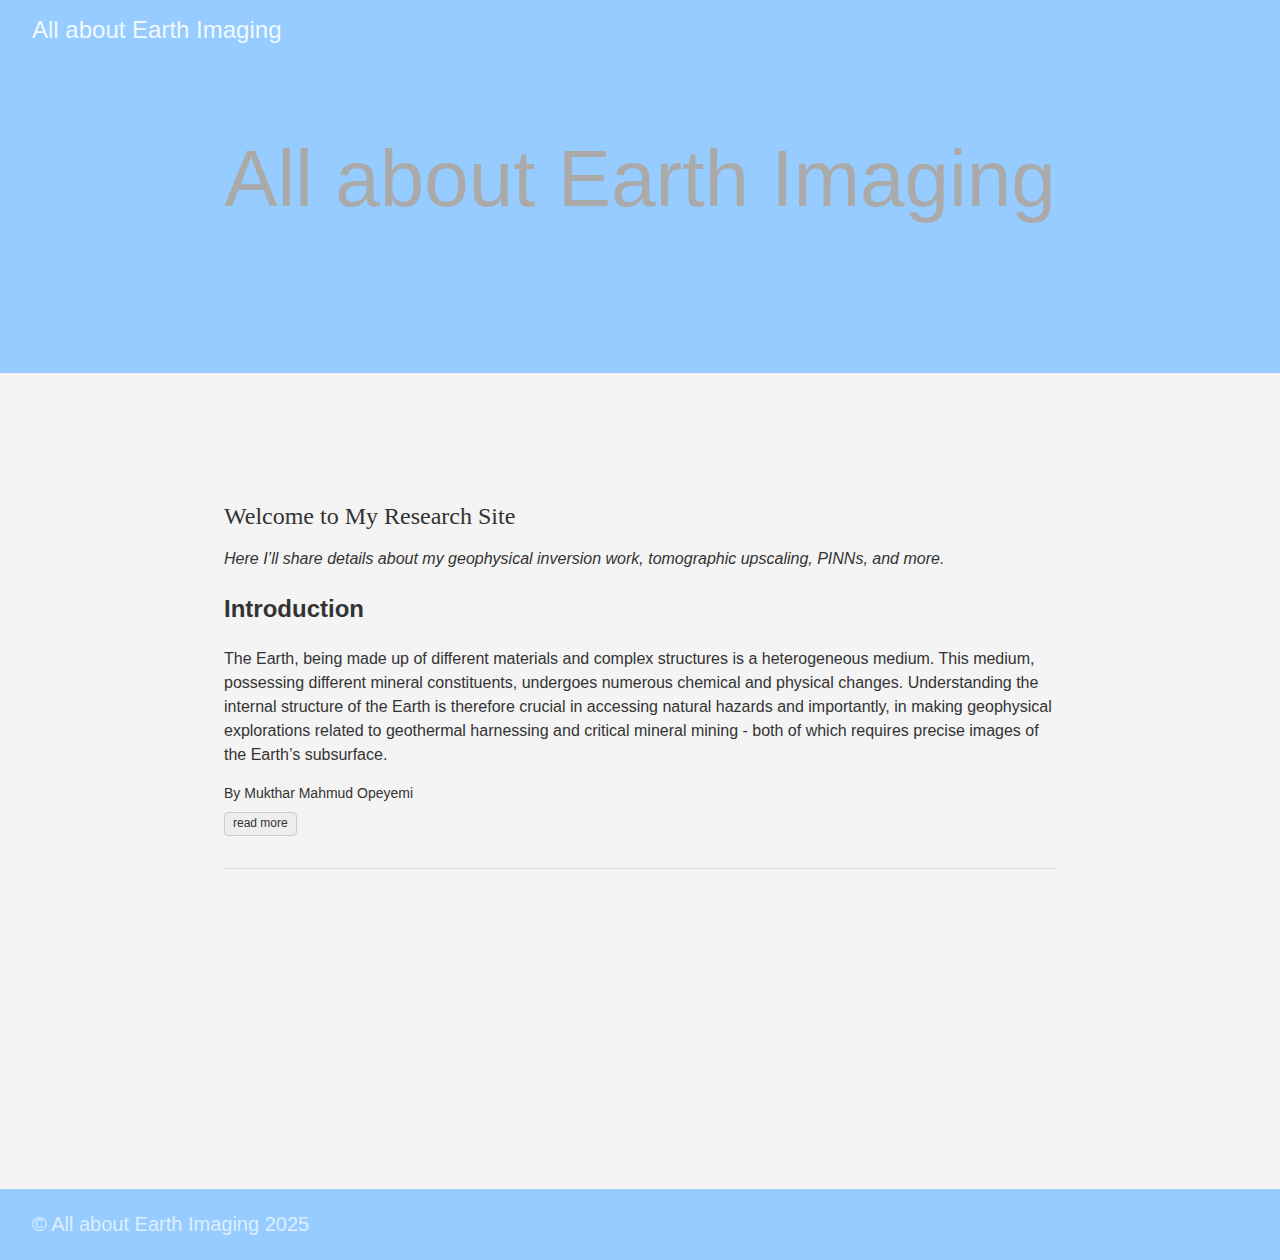
<file: index.html>
<!DOCTYPE html>
<html lang="en-us">
  <head>
    <meta charset="utf-8">
    <meta http-equiv="X-UA-Compatible" content="IE=edge,chrome=1">
    
    <title>All about Earth Imaging</title>
    <meta name="viewport" content="width=device-width,minimum-scale=1">
    <meta name="description" content="The last theme you&#39;ll ever need. Maybe.">
    <meta name="generator" content="Hugo 0.147.7">
    
    
    
      <meta name="robots" content="index, follow">
    
    <meta name="author" content="bg-Mahmud Mukthar">
    

    
<link rel="stylesheet" href="/ananke/css/main.min.8d048772ae72ab11245a0e296d1f2a36d3e3dd376c6c867394d6cc659c68fc37.css" >




    


    
      

    

    
    
      <link href="/index.xml" rel="alternate" type="application/rss+xml" title="All about Earth Imaging" />
      <link href="/index.xml" rel="feed" type="application/rss+xml" title="All about Earth Imaging" />
      
    

    
      <link rel="canonical" href="https://example.org/">
    

    <meta property="og:url" content="https://example.org/">
  <meta property="og:site_name" content="All about Earth Imaging">
  <meta property="og:title" content="All about Earth Imaging">
  <meta property="og:description" content="The last theme you&#39;ll ever need. Maybe.">
  <meta property="og:locale" content="en_us">
  <meta property="og:type" content="website">

  <meta itemprop="name" content="All about Earth Imaging">
  <meta itemprop="description" content="The last theme you&#39;ll ever need. Maybe.">
  <meta itemprop="datePublished" content="2025-06-03T15:30:53+01:00">
  <meta itemprop="dateModified" content="2025-06-03T15:30:53+01:00">
  <meta name="twitter:card" content="summary">
  <meta name="twitter:title" content="All about Earth Imaging">
  <meta name="twitter:description" content="The last theme you&#39;ll ever need. Maybe.">

      
    
	
  </head><body class="ma0 avenir bg-near-white production">

    

  <header>
    <div class="pb3-m pb6-l bg-light-blue">
      <nav class="pv3 ph3 ph4-ns" role="navigation">
  <div class="flex-l center items-center justify-between">
    <a href="/" class="f3 fw2 hover-white white-90 dib no-underline">
      
        All about Earth Imaging
      
    </a>
    <div class="flex-l items-center">
      

      
      <div class="ananke-socials"></div>

    </div>
  </div>
</nav>

      <div class="tc-l pv3 ph3 ph4-ns">
        <h1 class="f2 f-subheadline-l fw2 light-silver mb0 lh-title">
          All about Earth Imaging
        </h1>
        
      </div>
    </div>
  </header>


    <main class="pb7" role="main">
      
  <article class="cf ph3 ph5-l pv3 pv4-l f4 tc-l center measure-wide lh-copy nested-links black">
    
  </article>

  
  
  
  
  

  
    <div class="pa3 pa4-ns w-100 w-70-ns center">
      

      <section class="w-100 mw8">
        
        
          <div class="w-100 mb4 relative">
            
<article class="bb b--black-10">
  <div class="db pv4 ph3 ph0-l dark-gray no-underline">
    <div class="flex-column flex-row-ns flex">
      
      <div class="blah w-100">
        <h1 class="f3 fw1 athelas mt0 lh-title">
          <a href="/posts/welcome/" class="color-inherit dim link">
            Welcome to My Research Site
            </a>
        </h1>
        <div class="f6 f5-l lh-copy nested-copy-line-height nested-links">
          <p><em>Here I’ll share details about my geophysical inversion work, tomographic upscaling, PINNs, and more.</em></p>
<h2 id="introduction"><strong>Introduction</strong></h2>
<p>The Earth, being made up of different materials and complex structures is a heterogeneous medium. This medium, possessing different mineral constituents, undergoes numerous chemical and physical changes. Understanding the internal structure of the Earth is therefore crucial in accessing natural hazards and importantly, in making geophysical explorations related to geothermal harnessing and critical mineral mining - both of which requires precise images of the Earth&rsquo;s subsurface.</p>
        </div>
        
          <p class="f6 lh-copy mv0">By Mukthar Mahmud Opeyemi</p><a href="/posts/welcome/" class="ba b--moon-gray bg-light-gray br2 color-inherit dib f7 hover-bg-moon-gray link mt2 ph2 pv1">read more</a>
      </div>
    </div>
  </div>
</article>

          </div>
        
      </section>

      

    </div>
  

    </main>
    <footer class="bg-light-blue bottom-0 w-100 pa3" role="contentinfo">
  <div class="flex justify-between">
  <a class="f4 fw4 hover-white white-70 dn dib-ns pv2 ph3 no-underline" href="https://example.org/" >
    &copy;  All about Earth Imaging 2025 
  </a>
    <div><div class="ananke-socials"></div>
</div>
  </div>
</footer>

  </body>
</html>
</file>
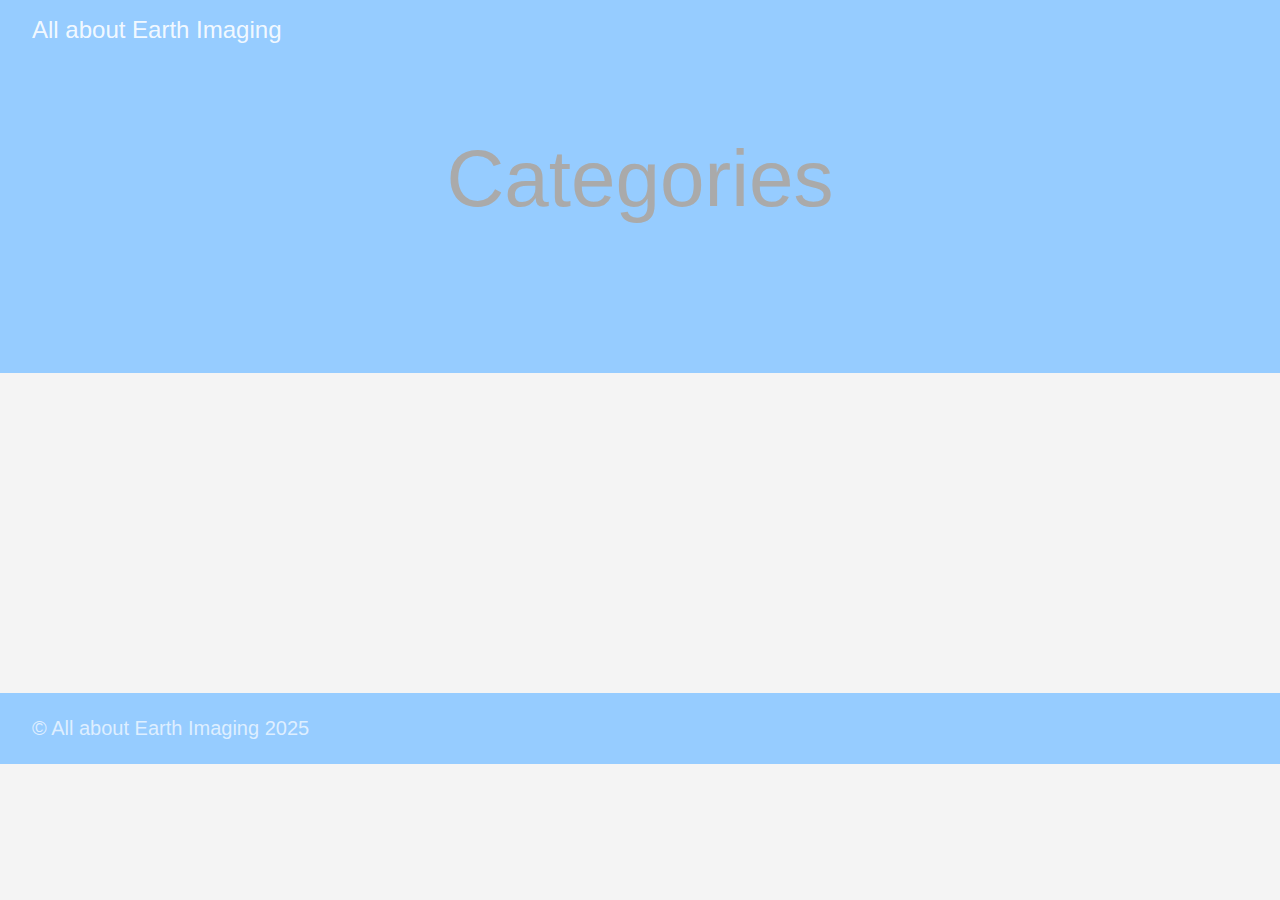
<file: categories/index.html>
<!DOCTYPE html>
<html lang="en-us">
  <head>
    <meta charset="utf-8">
    <meta http-equiv="X-UA-Compatible" content="IE=edge,chrome=1">
    
    <title>All about Earth Imaging</title>
    <meta name="viewport" content="width=device-width,minimum-scale=1">
    <meta name="description" content="The last theme you&#39;ll ever need. Maybe.">
    <meta name="generator" content="Hugo 0.147.7">
    
    
    
      <meta name="robots" content="index, follow">
    
    <meta name="author" content="bg-Mahmud Mukthar">
    

    
<link rel="stylesheet" href="/ananke/css/main.min.8d048772ae72ab11245a0e296d1f2a36d3e3dd376c6c867394d6cc659c68fc37.css" >




    


    
      

    

    
    
      <link href="/categories/index.xml" rel="alternate" type="application/rss+xml" title="All about Earth Imaging" />
      <link href="/categories/index.xml" rel="feed" type="application/rss+xml" title="All about Earth Imaging" />
      
    

    
      <link rel="canonical" href="https://example.org/categories/">
    

    <meta property="og:url" content="https://example.org/categories/">
  <meta property="og:site_name" content="All about Earth Imaging">
  <meta property="og:title" content="Categories">
  <meta property="og:description" content="The last theme you&#39;ll ever need. Maybe.">
  <meta property="og:locale" content="en_us">
  <meta property="og:type" content="website">

  <meta itemprop="name" content="Categories">
  <meta itemprop="description" content="The last theme you&#39;ll ever need. Maybe.">
  <meta name="twitter:card" content="summary">
  <meta name="twitter:title" content="Categories">
  <meta name="twitter:description" content="The last theme you&#39;ll ever need. Maybe.">

      
    
	
  </head><body class="ma0 avenir bg-near-white production">

    

  <header>
    <div class="pb3-m pb6-l bg-light-blue">
      <nav class="pv3 ph3 ph4-ns" role="navigation">
  <div class="flex-l center items-center justify-between">
    <a href="/" class="f3 fw2 hover-white white-90 dib no-underline">
      
        All about Earth Imaging
      
    </a>
    <div class="flex-l items-center">
      

      
      <div class="ananke-socials"></div>

    </div>
  </div>
</nav>

      <div class="tc-l pv3 ph3 ph4-ns">
        <h1 class="f2 f-subheadline-l fw2 light-silver mb0 lh-title">
          Categories
        </h1>
        
      </div>
    </div>
  </header>


    <main class="pb7" role="main">
      
    
  <article class="cf pa3 pa4-m pa4-l">
    <div class="measure-wide-l center f4 lh-copy nested-copy-line-height nested-links black">
      
    </div>
  </article>
  <div class="mw8 center">
    <section class="ph4">
      
    </section>
  </div>

    </main>
    <footer class="bg-light-blue bottom-0 w-100 pa3" role="contentinfo">
  <div class="flex justify-between">
  <a class="f4 fw4 hover-white white-70 dn dib-ns pv2 ph3 no-underline" href="https://example.org/" >
    &copy;  All about Earth Imaging 2025 
  </a>
    <div><div class="ananke-socials"></div>
</div>
  </div>
</footer>

  </body>
</html>
</file>
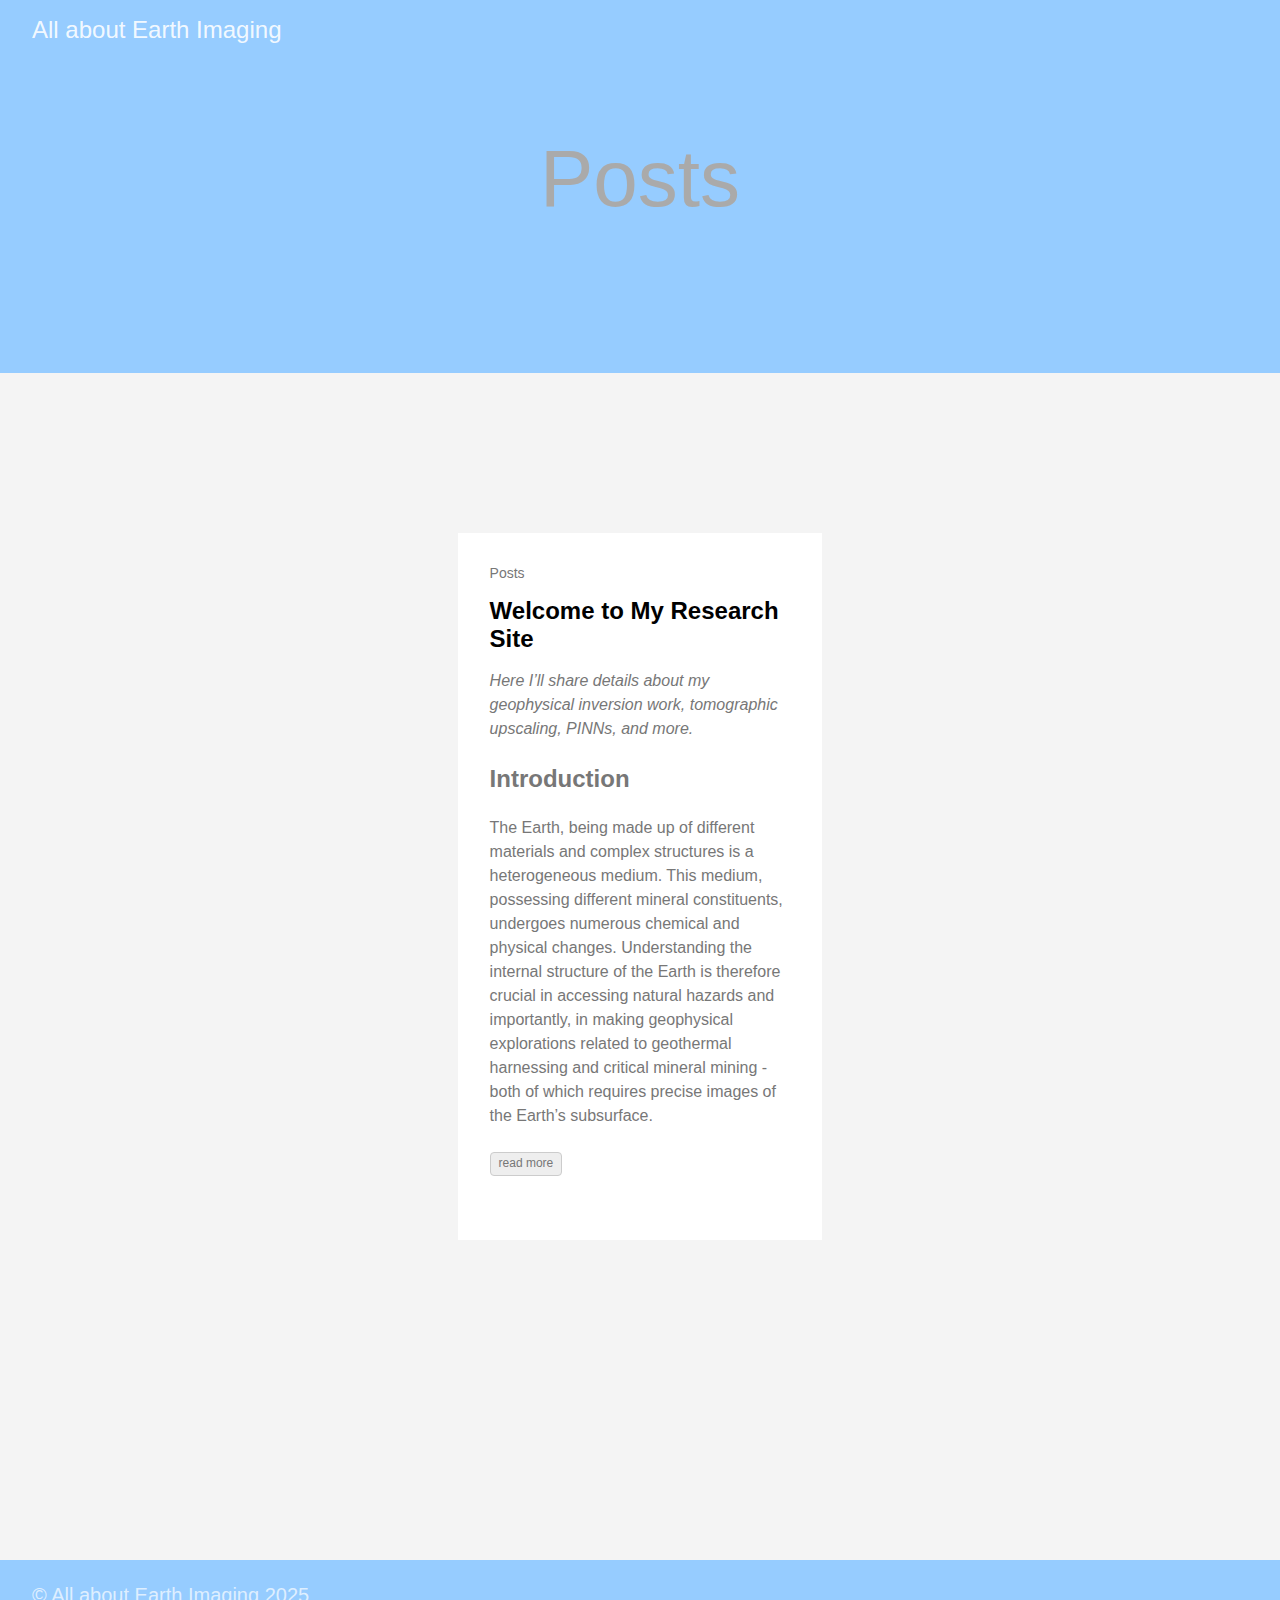
<file: posts/index.html>
<!DOCTYPE html>
<html lang="en-us">
  <head>
    <meta charset="utf-8">
    <meta http-equiv="X-UA-Compatible" content="IE=edge,chrome=1">
    
    <title>All about Earth Imaging</title>
    <meta name="viewport" content="width=device-width,minimum-scale=1">
    <meta name="description" content="The last theme you&#39;ll ever need. Maybe.">
    <meta name="generator" content="Hugo 0.147.7">
    
    
    
      <meta name="robots" content="index, follow">
    
    <meta name="author" content="bg-Mahmud Mukthar">
    

    
<link rel="stylesheet" href="/ananke/css/main.min.8d048772ae72ab11245a0e296d1f2a36d3e3dd376c6c867394d6cc659c68fc37.css" >




    


    
      

    

    
    
      <link href="/posts/index.xml" rel="alternate" type="application/rss+xml" title="All about Earth Imaging" />
      <link href="/posts/index.xml" rel="feed" type="application/rss+xml" title="All about Earth Imaging" />
      
    

    
      <link rel="canonical" href="https://example.org/posts/">
    

    <meta property="og:url" content="https://example.org/posts/">
  <meta property="og:site_name" content="All about Earth Imaging">
  <meta property="og:title" content="Posts">
  <meta property="og:description" content="The last theme you&#39;ll ever need. Maybe.">
  <meta property="og:locale" content="en_us">
  <meta property="og:type" content="website">

  <meta itemprop="name" content="Posts">
  <meta itemprop="description" content="The last theme you&#39;ll ever need. Maybe.">
  <meta itemprop="datePublished" content="2025-06-03T15:30:53+01:00">
  <meta itemprop="dateModified" content="2025-06-03T15:30:53+01:00">
  <meta name="twitter:card" content="summary">
  <meta name="twitter:title" content="Posts">
  <meta name="twitter:description" content="The last theme you&#39;ll ever need. Maybe.">

      
    
	
  </head><body class="ma0 avenir bg-near-white production">

    

  <header>
    <div class="pb3-m pb6-l bg-light-blue">
      <nav class="pv3 ph3 ph4-ns" role="navigation">
  <div class="flex-l center items-center justify-between">
    <a href="/" class="f3 fw2 hover-white white-90 dib no-underline">
      
        All about Earth Imaging
      
    </a>
    <div class="flex-l items-center">
      

      
      <div class="ananke-socials"></div>

    </div>
  </div>
</nav>

      <div class="tc-l pv3 ph3 ph4-ns">
        <h1 class="f2 f-subheadline-l fw2 light-silver mb0 lh-title">
          Posts
        </h1>
        
      </div>
    </div>
  </header>


    <main class="pb7" role="main">
      
  <article class="pa3 pa4-ns nested-copy-line-height">
    <section class="cf ph3 ph5-l pv3 pv4-l f4 tc-l center measure-wide lh-copy nested-links black"></section>
    <section class="flex-ns mt5 flex-wrap justify-around">
      
        <div class="w-100 w-30-l mb4 relative bg-white">
          <div class="w-100 mb4 nested-copy-line-height relative bg-white">
  <div class="mb3 pa4 gray overflow-hidden bg-white">
    <span class="f6 db">Posts</span>
    <h1 class="f3 near-black">
      <a href="/posts/welcome/" class="link black dim">
        Welcome to My Research Site
      </a>
    </h1>
    <div class="nested-links f5 lh-copy nested-copy-line-height">
      <p><em>Here I’ll share details about my geophysical inversion work, tomographic upscaling, PINNs, and more.</em></p>
<h2 id="introduction"><strong>Introduction</strong></h2>
<p>The Earth, being made up of different materials and complex structures is a heterogeneous medium. This medium, possessing different mineral constituents, undergoes numerous chemical and physical changes. Understanding the internal structure of the Earth is therefore crucial in accessing natural hazards and importantly, in making geophysical explorations related to geothermal harnessing and critical mineral mining - both of which requires precise images of the Earth&rsquo;s subsurface.</p>
    </div>
    <a href="/posts/welcome/" class="ba b--moon-gray bg-light-gray br2 color-inherit dib f7 hover-bg-moon-gray link mt2 ph2 pv1">read more</a>
  </div>
</div>

        </div>
      
    </section></article>

    </main>
    <footer class="bg-light-blue bottom-0 w-100 pa3" role="contentinfo">
  <div class="flex justify-between">
  <a class="f4 fw4 hover-white white-70 dn dib-ns pv2 ph3 no-underline" href="https://example.org/" >
    &copy;  All about Earth Imaging 2025 
  </a>
    <div><div class="ananke-socials"></div>
</div>
  </div>
</footer>

  </body>
</html>
</file>
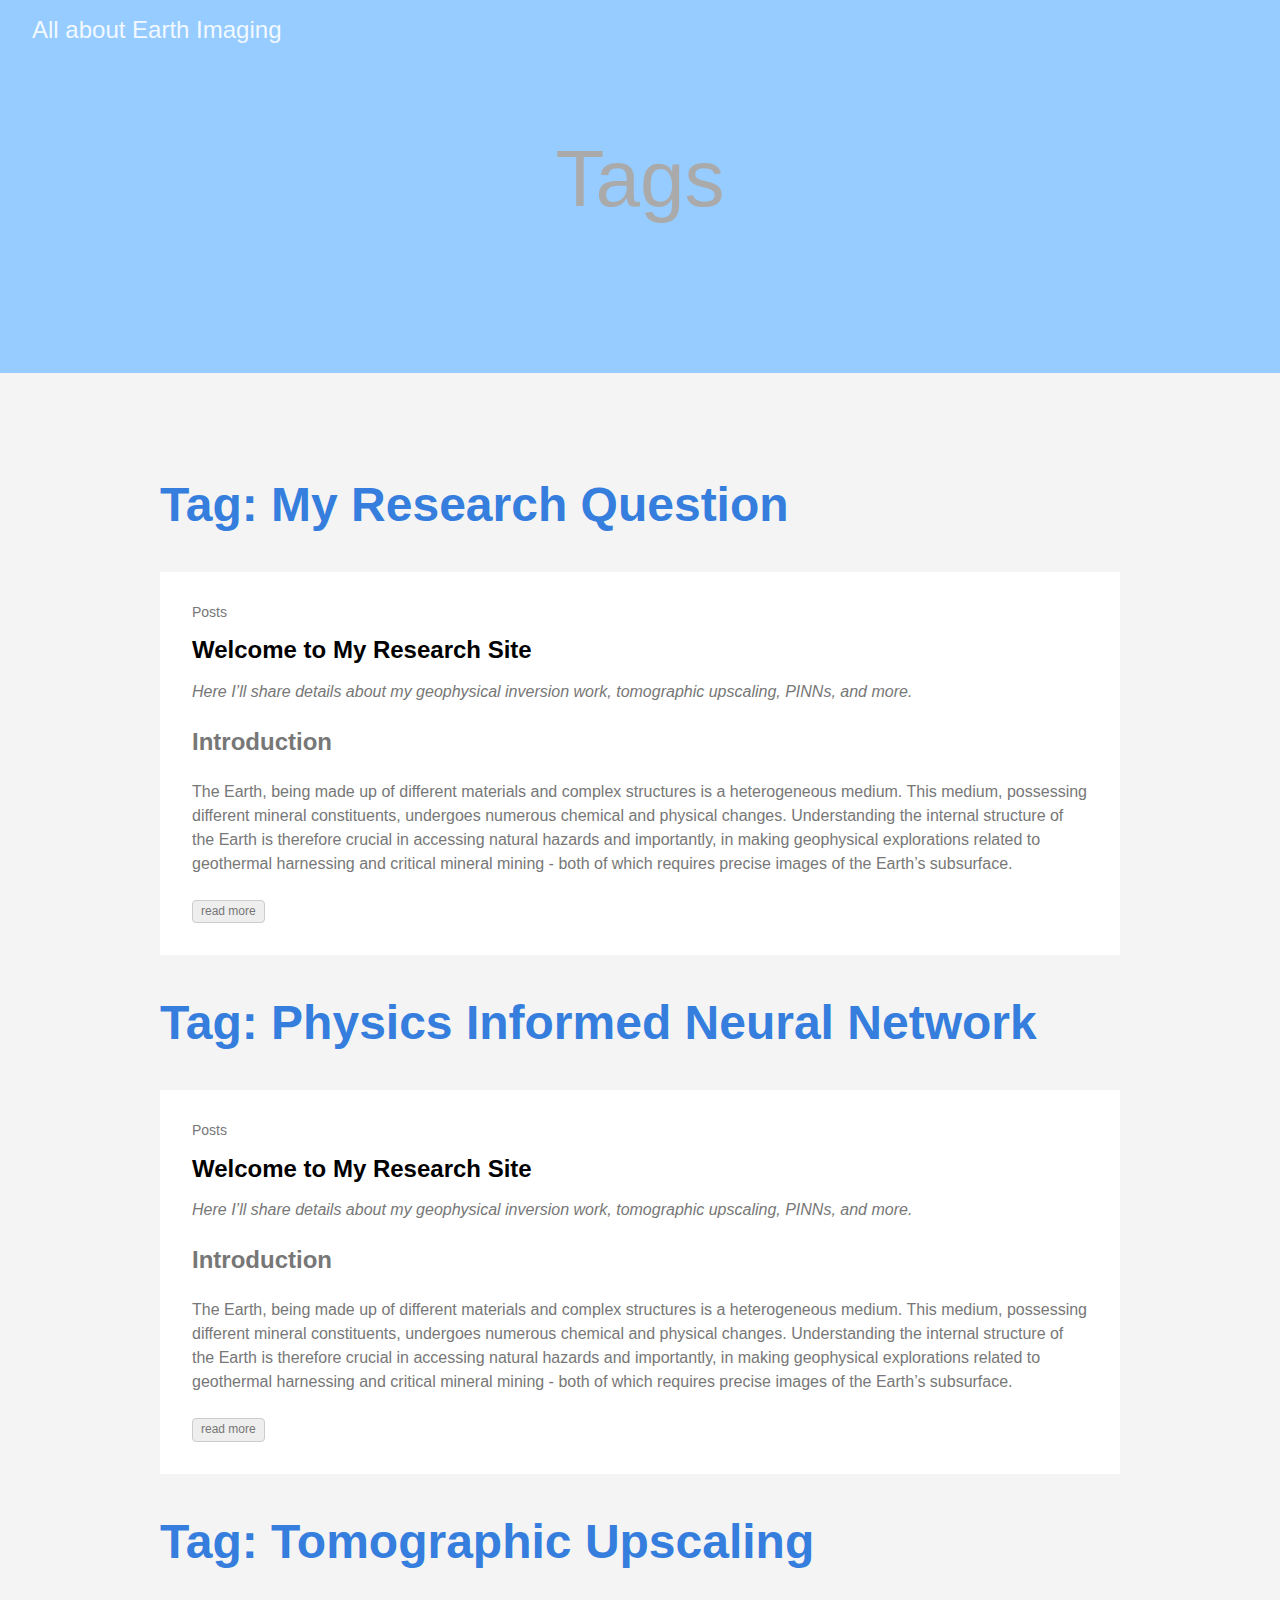
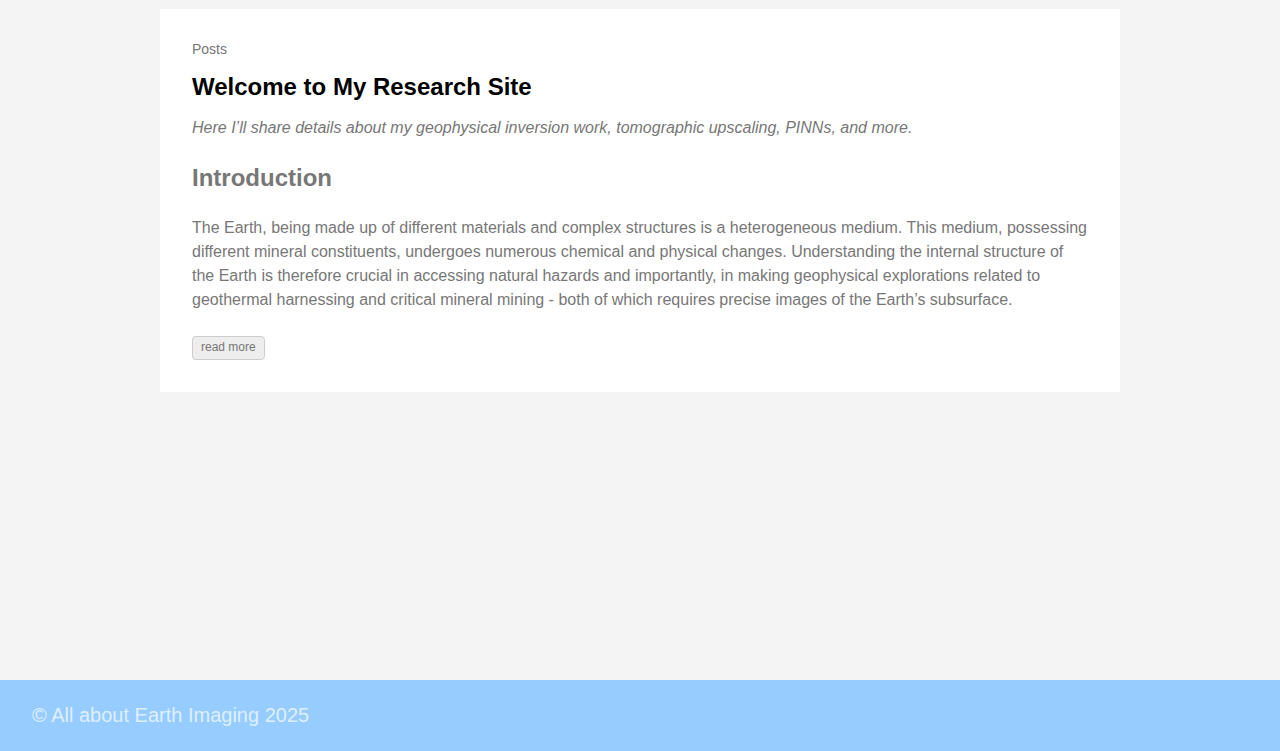
<file: tags/index.html>
<!DOCTYPE html>
<html lang="en-us">
  <head>
    <meta charset="utf-8">
    <meta http-equiv="X-UA-Compatible" content="IE=edge,chrome=1">
    
    <title>All about Earth Imaging</title>
    <meta name="viewport" content="width=device-width,minimum-scale=1">
    <meta name="description" content="The last theme you&#39;ll ever need. Maybe.">
    <meta name="generator" content="Hugo 0.147.7">
    
    
    
      <meta name="robots" content="index, follow">
    
    <meta name="author" content="bg-Mahmud Mukthar">
    

    
<link rel="stylesheet" href="/ananke/css/main.min.8d048772ae72ab11245a0e296d1f2a36d3e3dd376c6c867394d6cc659c68fc37.css" >




    


    
      

    

    
    
      <link href="/tags/index.xml" rel="alternate" type="application/rss+xml" title="All about Earth Imaging" />
      <link href="/tags/index.xml" rel="feed" type="application/rss+xml" title="All about Earth Imaging" />
      
    

    
      <link rel="canonical" href="https://example.org/tags/">
    

    <meta property="og:url" content="https://example.org/tags/">
  <meta property="og:site_name" content="All about Earth Imaging">
  <meta property="og:title" content="Tags">
  <meta property="og:description" content="The last theme you&#39;ll ever need. Maybe.">
  <meta property="og:locale" content="en_us">
  <meta property="og:type" content="website">

  <meta itemprop="name" content="Tags">
  <meta itemprop="description" content="The last theme you&#39;ll ever need. Maybe.">
  <meta itemprop="datePublished" content="2025-06-03T15:30:53+01:00">
  <meta itemprop="dateModified" content="2025-06-03T15:30:53+01:00">
  <meta name="twitter:card" content="summary">
  <meta name="twitter:title" content="Tags">
  <meta name="twitter:description" content="The last theme you&#39;ll ever need. Maybe.">

      
    
	
  </head><body class="ma0 avenir bg-near-white production">

    

  <header>
    <div class="pb3-m pb6-l bg-light-blue">
      <nav class="pv3 ph3 ph4-ns" role="navigation">
  <div class="flex-l center items-center justify-between">
    <a href="/" class="f3 fw2 hover-white white-90 dib no-underline">
      
        All about Earth Imaging
      
    </a>
    <div class="flex-l items-center">
      

      
      <div class="ananke-socials"></div>

    </div>
  </div>
</nav>

      <div class="tc-l pv3 ph3 ph4-ns">
        <h1 class="f2 f-subheadline-l fw2 light-silver mb0 lh-title">
          Tags
        </h1>
        
      </div>
    </div>
  </header>


    <main class="pb7" role="main">
      
    
  <article class="cf pa3 pa4-m pa4-l">
    <div class="measure-wide-l center f4 lh-copy nested-copy-line-height nested-links black">
      
    </div>
  </article>
  <div class="mw8 center">
    <section class="ph4">
      
        <h2 class="f1">
          <a href="/tags/my-research-question/" class="link blue hover-black">
            Tag: My Research Question
          </a>
        </h2>
        
          <div class="w-100 mb4 nested-copy-line-height relative bg-white">
  <div class="mb3 pa4 gray overflow-hidden bg-white">
    <span class="f6 db">Posts</span>
    <h1 class="f3 near-black">
      <a href="/posts/welcome/" class="link black dim">
        Welcome to My Research Site
      </a>
    </h1>
    <div class="nested-links f5 lh-copy nested-copy-line-height">
      <p><em>Here I’ll share details about my geophysical inversion work, tomographic upscaling, PINNs, and more.</em></p>
<h2 id="introduction"><strong>Introduction</strong></h2>
<p>The Earth, being made up of different materials and complex structures is a heterogeneous medium. This medium, possessing different mineral constituents, undergoes numerous chemical and physical changes. Understanding the internal structure of the Earth is therefore crucial in accessing natural hazards and importantly, in making geophysical explorations related to geothermal harnessing and critical mineral mining - both of which requires precise images of the Earth&rsquo;s subsurface.</p>
    </div>
    <a href="/posts/welcome/" class="ba b--moon-gray bg-light-gray br2 color-inherit dib f7 hover-bg-moon-gray link mt2 ph2 pv1">read more</a>
  </div>
</div>

        
      
        <h2 class="f1">
          <a href="/tags/physics-informed-neural-network/" class="link blue hover-black">
            Tag: Physics Informed Neural Network
          </a>
        </h2>
        
          <div class="w-100 mb4 nested-copy-line-height relative bg-white">
  <div class="mb3 pa4 gray overflow-hidden bg-white">
    <span class="f6 db">Posts</span>
    <h1 class="f3 near-black">
      <a href="/posts/welcome/" class="link black dim">
        Welcome to My Research Site
      </a>
    </h1>
    <div class="nested-links f5 lh-copy nested-copy-line-height">
      <p><em>Here I’ll share details about my geophysical inversion work, tomographic upscaling, PINNs, and more.</em></p>
<h2 id="introduction"><strong>Introduction</strong></h2>
<p>The Earth, being made up of different materials and complex structures is a heterogeneous medium. This medium, possessing different mineral constituents, undergoes numerous chemical and physical changes. Understanding the internal structure of the Earth is therefore crucial in accessing natural hazards and importantly, in making geophysical explorations related to geothermal harnessing and critical mineral mining - both of which requires precise images of the Earth&rsquo;s subsurface.</p>
    </div>
    <a href="/posts/welcome/" class="ba b--moon-gray bg-light-gray br2 color-inherit dib f7 hover-bg-moon-gray link mt2 ph2 pv1">read more</a>
  </div>
</div>

        
      
        <h2 class="f1">
          <a href="/tags/tomographic-upscaling/" class="link blue hover-black">
            Tag: Tomographic Upscaling
          </a>
        </h2>
        
          <div class="w-100 mb4 nested-copy-line-height relative bg-white">
  <div class="mb3 pa4 gray overflow-hidden bg-white">
    <span class="f6 db">Posts</span>
    <h1 class="f3 near-black">
      <a href="/posts/welcome/" class="link black dim">
        Welcome to My Research Site
      </a>
    </h1>
    <div class="nested-links f5 lh-copy nested-copy-line-height">
      <p><em>Here I’ll share details about my geophysical inversion work, tomographic upscaling, PINNs, and more.</em></p>
<h2 id="introduction"><strong>Introduction</strong></h2>
<p>The Earth, being made up of different materials and complex structures is a heterogeneous medium. This medium, possessing different mineral constituents, undergoes numerous chemical and physical changes. Understanding the internal structure of the Earth is therefore crucial in accessing natural hazards and importantly, in making geophysical explorations related to geothermal harnessing and critical mineral mining - both of which requires precise images of the Earth&rsquo;s subsurface.</p>
    </div>
    <a href="/posts/welcome/" class="ba b--moon-gray bg-light-gray br2 color-inherit dib f7 hover-bg-moon-gray link mt2 ph2 pv1">read more</a>
  </div>
</div>

        
      
    </section>
  </div>

    </main>
    <footer class="bg-light-blue bottom-0 w-100 pa3" role="contentinfo">
  <div class="flex justify-between">
  <a class="f4 fw4 hover-white white-70 dn dib-ns pv2 ph3 no-underline" href="https://example.org/" >
    &copy;  All about Earth Imaging 2025 
  </a>
    <div><div class="ananke-socials"></div>
</div>
  </div>
</footer>

  </body>
</html>
</file>
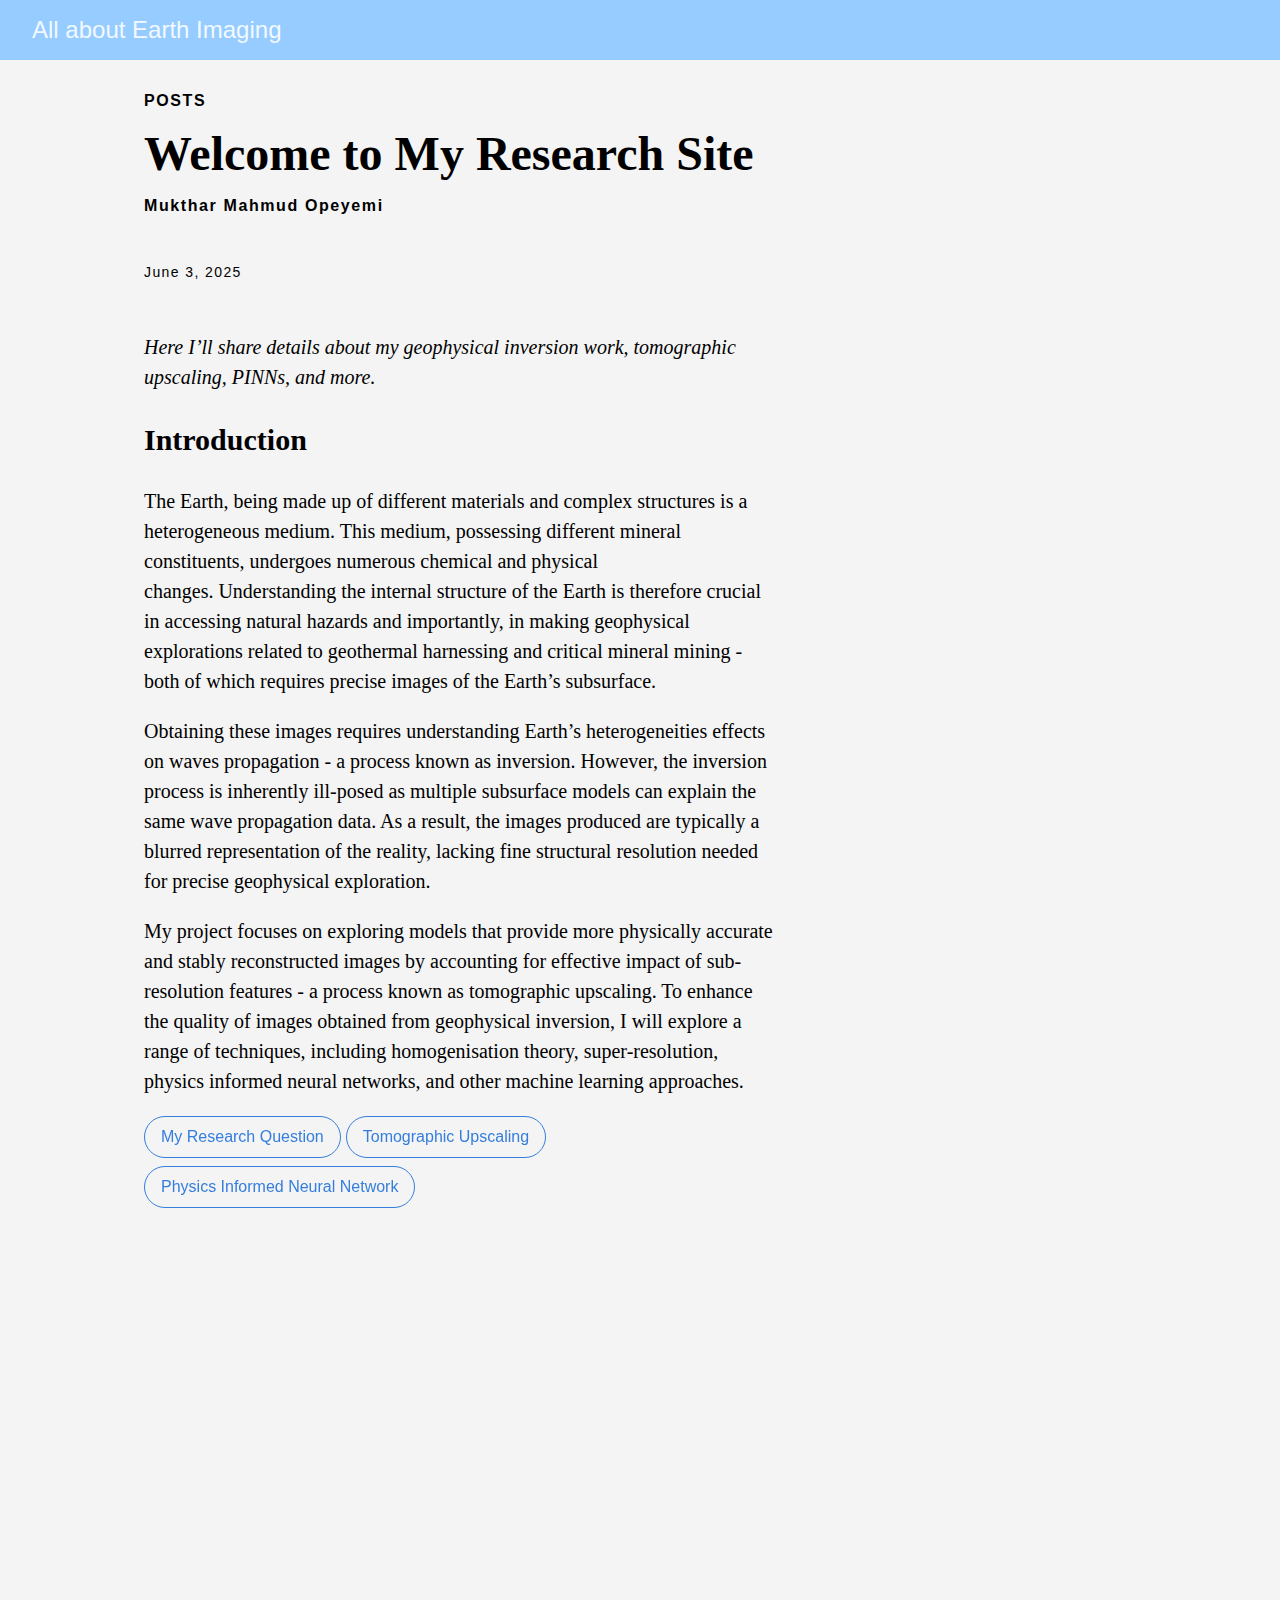
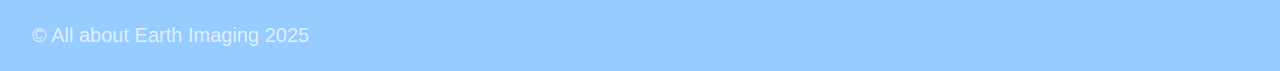
<file: posts/welcome/index.html>
<!DOCTYPE html>
<html lang="en-us">
  <head>
    <meta charset="utf-8">
    <meta http-equiv="X-UA-Compatible" content="IE=edge,chrome=1">
    
    <title>Welcome to My Research Site | All about Earth Imaging</title>
    <meta name="viewport" content="width=device-width,minimum-scale=1">
    <meta name="description" content="Welcome to my research site">
    <meta name="generator" content="Hugo 0.147.7">
    
    
    
      <meta name="robots" content="index, follow">
    
    <meta name="author" content="Mukthar Mahmud Opeyemi">
    

    
<link rel="stylesheet" href="/ananke/css/main.min.8d048772ae72ab11245a0e296d1f2a36d3e3dd376c6c867394d6cc659c68fc37.css" >




    


    
      

    

    

    
      <link rel="canonical" href="https://example.org/posts/welcome/">
    

    <meta property="og:url" content="https://example.org/posts/welcome/">
  <meta property="og:site_name" content="All about Earth Imaging">
  <meta property="og:title" content="Welcome to My Research Site">
  <meta property="og:description" content="Welcome to my research site">
  <meta property="og:locale" content="en_us">
  <meta property="og:type" content="article">
    <meta property="article:section" content="posts">
    <meta property="article:published_time" content="2025-06-03T15:30:53+01:00">
    <meta property="article:modified_time" content="2025-06-03T15:30:53+01:00">
    <meta property="article:tag" content="My Research Question">
    <meta property="article:tag" content="Tomographic Upscaling">
    <meta property="article:tag" content="Physics Informed Neural Network">

  <meta itemprop="name" content="Welcome to My Research Site">
  <meta itemprop="description" content="Welcome to my research site">
  <meta itemprop="datePublished" content="2025-06-03T15:30:53+01:00">
  <meta itemprop="dateModified" content="2025-06-03T15:30:53+01:00">
  <meta itemprop="wordCount" content="199">
  <meta itemprop="keywords" content="My Research Question,Tomographic Upscaling,Physics Informed Neural Network">
  <meta name="twitter:card" content="summary">
  <meta name="twitter:title" content="Welcome to My Research Site">
  <meta name="twitter:description" content="Welcome to my research site">

      
    
	
  </head><body class="ma0 avenir bg-near-white production">

    
   
  

  <header>
    <div class="bg-light-blue">
      <nav class="pv3 ph3 ph4-ns" role="navigation">
  <div class="flex-l center items-center justify-between">
    <a href="/" class="f3 fw2 hover-white white-90 dib no-underline">
      
        All about Earth Imaging
      
    </a>
    <div class="flex-l items-center">
      

      
      <div class="ananke-socials"></div>

    </div>
  </div>
</nav>

    </div>
  </header>



    <main class="pb7" role="main">
      
  
  
  <article class="flex-l mw8 center ph3 flex-wrap justify-between">
    <header class="mt4 w-100">
      <aside class="instapaper_ignoref b helvetica tracked ttu">
          
        Posts
      </aside><div id="sharing" class="mt3 ananke-socials"></div>
<h1 class="f1 athelas mt3 mb1">Welcome to My Research Site</h1>
      
      <p class="tracked"><strong>Mukthar Mahmud Opeyemi</strong>
      </p>
      
      
      
      <time class="f6 mv4 dib tracked" datetime="2025-06-03T15:30:53+01:00">June 3, 2025</time>
      

      
      
    </header>
    <div class="nested-copy-line-height lh-copy serif f4 nested-links black pr4-l w-two-thirds-l"><p><em>Here I’ll share details about my geophysical inversion work, tomographic upscaling, PINNs, and more.</em></p>
<h2 id="introduction"><strong>Introduction</strong></h2>
<p>The Earth, being made up of different materials and complex structures is a heterogeneous medium. This medium, possessing different mineral constituents, undergoes numerous chemical and physical changes. Understanding the internal structure of the Earth is therefore crucial in accessing natural hazards and importantly, in making geophysical explorations related to geothermal harnessing and critical mineral mining - both of which requires precise images of the Earth&rsquo;s subsurface.</p>
<p>Obtaining these images requires understanding Earth’s heterogeneities effects on waves propagation - a process known as inversion. However, the inversion process is inherently ill-posed as multiple subsurface models can explain the same wave propagation data. As a result, the images produced are typically a blurred representation of the reality, lacking fine structural resolution needed for precise geophysical exploration.</p>
<p>My project focuses on exploring models that provide more physically accurate and stably reconstructed images by accounting for effective impact of sub-resolution features - a process known as tomographic upscaling. To enhance the quality of images obtained from geophysical inversion, I will explore a range of techniques, including homogenisation theory, super-resolution, physics informed neural networks, and other machine learning approaches. </p>
<ul class="pa0">
  
   <li class="list di">
     <a href="/tags/my-research-question/" class="link f5 grow br-pill ba ph3 pv2 mb2 dib black sans-serif no-underline">My Research Question</a>
   </li>
  
   <li class="list di">
     <a href="/tags/tomographic-upscaling/" class="link f5 grow br-pill ba ph3 pv2 mb2 dib black sans-serif no-underline">Tomographic Upscaling</a>
   </li>
  
   <li class="list di">
     <a href="/tags/physics-informed-neural-network/" class="link f5 grow br-pill ba ph3 pv2 mb2 dib black sans-serif no-underline">Physics Informed Neural Network</a>
   </li>
  
</ul>
<div class="mt6 instapaper_ignoref">
      
      
      </div>
    </div>

    <aside class="w-30-l mt6-l">




</aside>

  </article>

    </main>
    <footer class="bg-light-blue bottom-0 w-100 pa3" role="contentinfo">
  <div class="flex justify-between">
  <a class="f4 fw4 hover-white white-70 dn dib-ns pv2 ph3 no-underline" href="https://example.org/" >
    &copy;  All about Earth Imaging 2025 
  </a>
    <div><div class="ananke-socials"></div>
</div>
  </div>
</footer>

  </body>
</html>
</file>
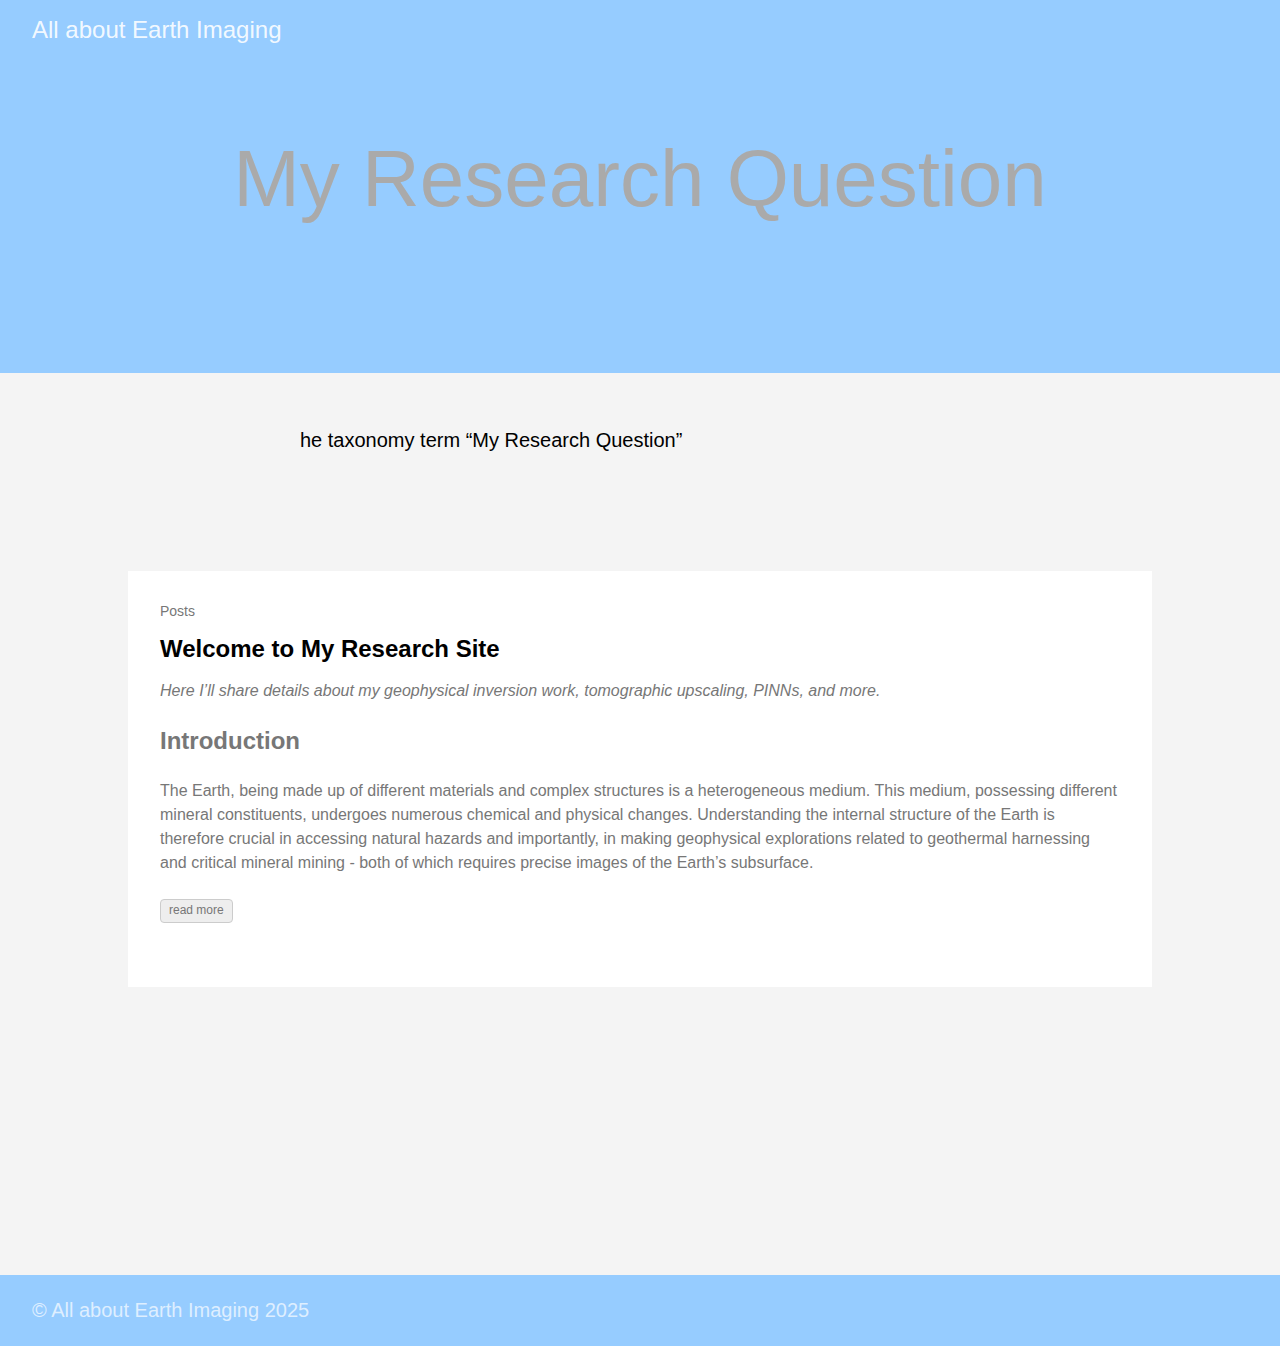
<file: tags/my-research-question/index.html>
<!DOCTYPE html>
<html lang="en-us">
  <head>
    <meta charset="utf-8">
    <meta http-equiv="X-UA-Compatible" content="IE=edge,chrome=1">
    
    <title>All about Earth Imaging</title>
    <meta name="viewport" content="width=device-width,minimum-scale=1">
    <meta name="description" content="The last theme you&#39;ll ever need. Maybe.">
    <meta name="generator" content="Hugo 0.147.7">
    
    
    
      <meta name="robots" content="index, follow">
    
    <meta name="author" content="bg-Mahmud Mukthar">
    

    
<link rel="stylesheet" href="/ananke/css/main.min.8d048772ae72ab11245a0e296d1f2a36d3e3dd376c6c867394d6cc659c68fc37.css" >




    


    
      

    

    
    
      <link href="/tags/my-research-question/index.xml" rel="alternate" type="application/rss+xml" title="All about Earth Imaging" />
      <link href="/tags/my-research-question/index.xml" rel="feed" type="application/rss+xml" title="All about Earth Imaging" />
      
    

    
      <link rel="canonical" href="https://example.org/tags/my-research-question/">
    

    <meta property="og:url" content="https://example.org/tags/my-research-question/">
  <meta property="og:site_name" content="All about Earth Imaging">
  <meta property="og:title" content="My Research Question">
  <meta property="og:description" content="The last theme you&#39;ll ever need. Maybe.">
  <meta property="og:locale" content="en_us">
  <meta property="og:type" content="website">

  <meta itemprop="name" content="My Research Question">
  <meta itemprop="description" content="The last theme you&#39;ll ever need. Maybe.">
  <meta itemprop="datePublished" content="2025-06-03T15:30:53+01:00">
  <meta itemprop="dateModified" content="2025-06-03T15:30:53+01:00">
  <meta name="twitter:card" content="summary">
  <meta name="twitter:title" content="My Research Question">
  <meta name="twitter:description" content="The last theme you&#39;ll ever need. Maybe.">

      
    
	
  </head><body class="ma0 avenir bg-near-white production">

    

  <header>
    <div class="pb3-m pb6-l bg-light-blue">
      <nav class="pv3 ph3 ph4-ns" role="navigation">
  <div class="flex-l center items-center justify-between">
    <a href="/" class="f3 fw2 hover-white white-90 dib no-underline">
      
        All about Earth Imaging
      
    </a>
    <div class="flex-l items-center">
      

      
      <div class="ananke-socials"></div>

    </div>
  </div>
</nav>

      <div class="tc-l pv3 ph3 ph4-ns">
        <h1 class="f2 f-subheadline-l fw2 light-silver mb0 lh-title">
          My Research Question
        </h1>
        
      </div>
    </div>
  </header>


    <main class="pb7" role="main">
      
  <article class="cf pa3 pa4-m pa4-l">
    <div class="measure-wide-l center f4 lh-copy nested-copy-line-height nested-links black">
      <p>he taxonomy term “My Research Question”</p>
    </div>
  </article>
  <div class="mw8 center">
    <section class="flex-ns mt5 flex-wrap justify-around">
      
        <div class="w-100 mb4 relative bg-white">
          <div class="w-100 mb4 nested-copy-line-height relative bg-white">
  <div class="mb3 pa4 gray overflow-hidden bg-white">
    <span class="f6 db">Posts</span>
    <h1 class="f3 near-black">
      <a href="/posts/welcome/" class="link black dim">
        Welcome to My Research Site
      </a>
    </h1>
    <div class="nested-links f5 lh-copy nested-copy-line-height">
      <p><em>Here I’ll share details about my geophysical inversion work, tomographic upscaling, PINNs, and more.</em></p>
<h2 id="introduction"><strong>Introduction</strong></h2>
<p>The Earth, being made up of different materials and complex structures is a heterogeneous medium. This medium, possessing different mineral constituents, undergoes numerous chemical and physical changes. Understanding the internal structure of the Earth is therefore crucial in accessing natural hazards and importantly, in making geophysical explorations related to geothermal harnessing and critical mineral mining - both of which requires precise images of the Earth&rsquo;s subsurface.</p>
    </div>
    <a href="/posts/welcome/" class="ba b--moon-gray bg-light-gray br2 color-inherit dib f7 hover-bg-moon-gray link mt2 ph2 pv1">read more</a>
  </div>
</div>

        </div>
      
    </section>
  </div>

    </main>
    <footer class="bg-light-blue bottom-0 w-100 pa3" role="contentinfo">
  <div class="flex justify-between">
  <a class="f4 fw4 hover-white white-70 dn dib-ns pv2 ph3 no-underline" href="https://example.org/" >
    &copy;  All about Earth Imaging 2025 
  </a>
    <div><div class="ananke-socials"></div>
</div>
  </div>
</footer>

  </body>
</html>
</file>
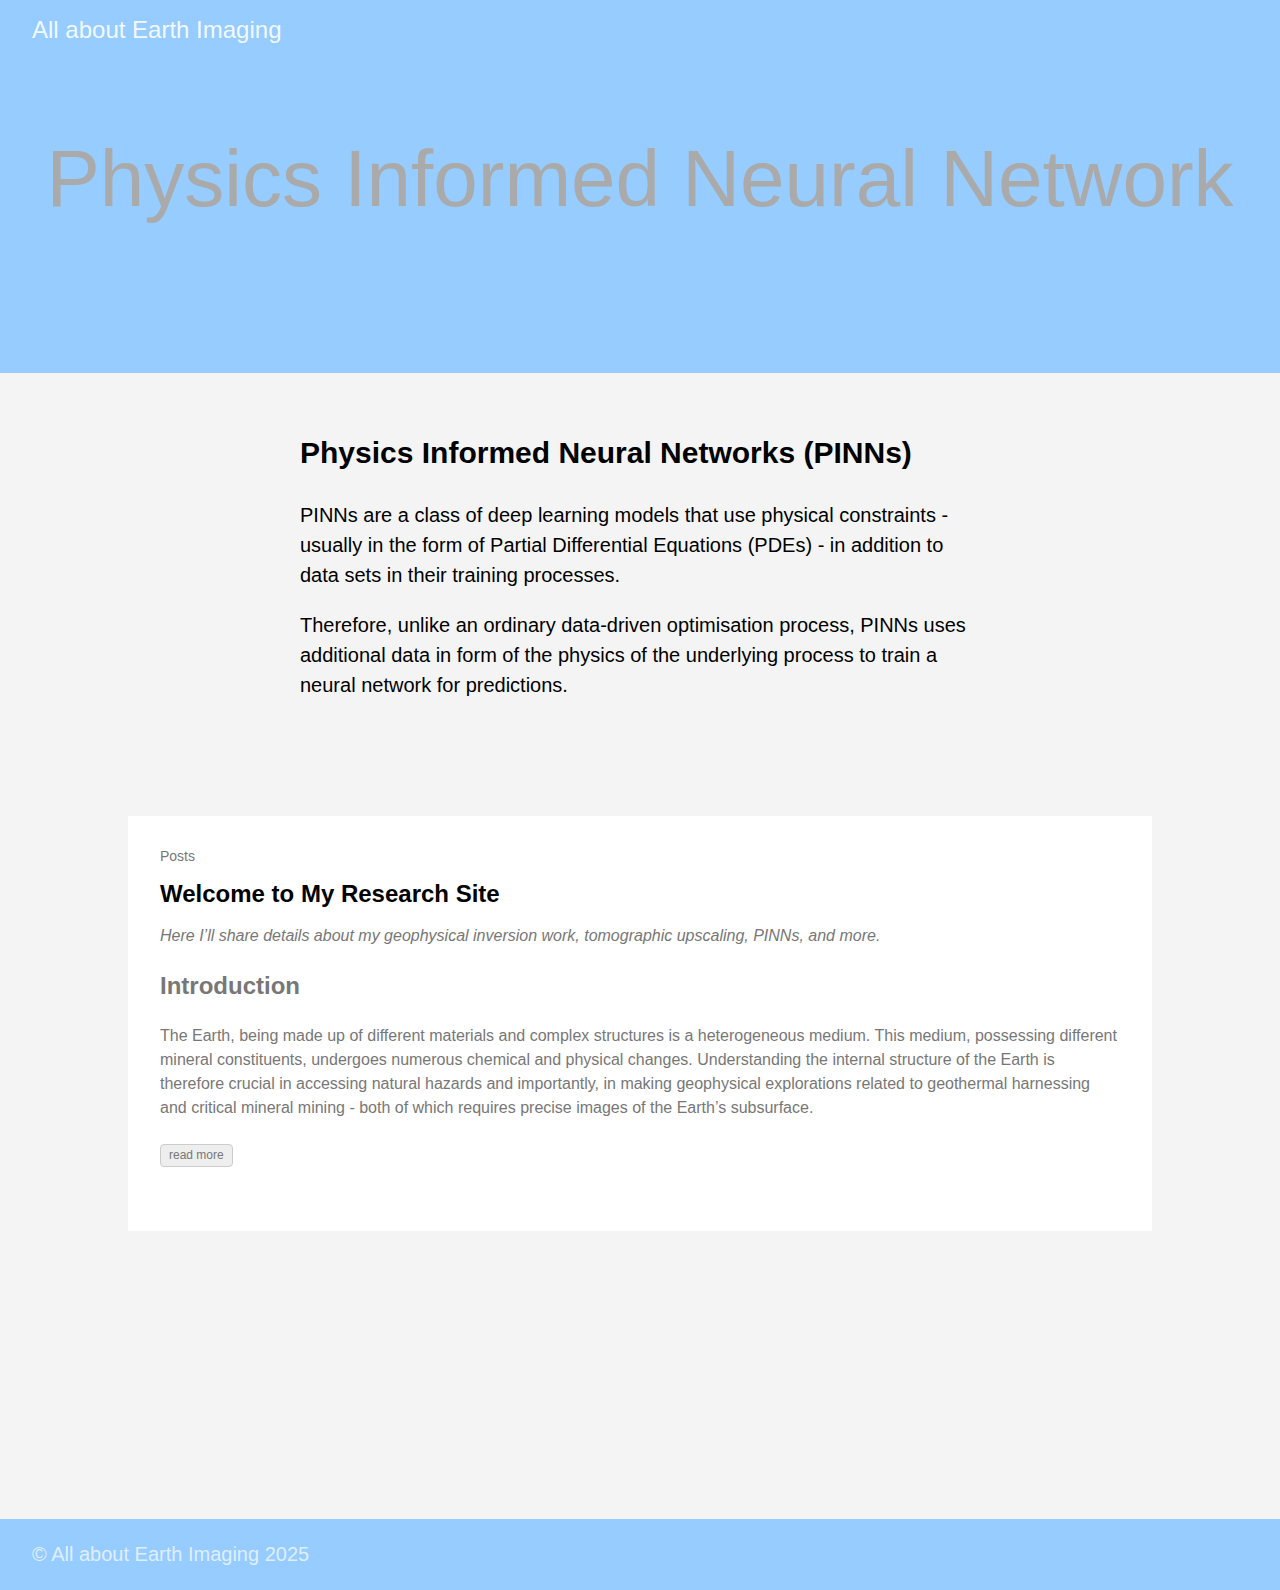
<file: tags/physics-informed-neural-network/index.html>
<!DOCTYPE html>
<html lang="en-us">
  <head>
    <meta charset="utf-8">
    <meta http-equiv="X-UA-Compatible" content="IE=edge,chrome=1">
    
    <title>All about Earth Imaging</title>
    <meta name="viewport" content="width=device-width,minimum-scale=1">
    <meta name="description" content="The last theme you&#39;ll ever need. Maybe.">
    <meta name="generator" content="Hugo 0.147.7">
    
    
    
      <meta name="robots" content="index, follow">
    
    <meta name="author" content="bg-Mahmud Mukthar">
    

    
<link rel="stylesheet" href="/ananke/css/main.min.8d048772ae72ab11245a0e296d1f2a36d3e3dd376c6c867394d6cc659c68fc37.css" >




    


    
      

    

    
    
      <link href="/tags/physics-informed-neural-network/index.xml" rel="alternate" type="application/rss+xml" title="All about Earth Imaging" />
      <link href="/tags/physics-informed-neural-network/index.xml" rel="feed" type="application/rss+xml" title="All about Earth Imaging" />
      
    

    
      <link rel="canonical" href="https://example.org/tags/physics-informed-neural-network/">
    

    <meta property="og:url" content="https://example.org/tags/physics-informed-neural-network/">
  <meta property="og:site_name" content="All about Earth Imaging">
  <meta property="og:title" content="Physics Informed Neural Network">
  <meta property="og:description" content="The last theme you&#39;ll ever need. Maybe.">
  <meta property="og:locale" content="en_us">
  <meta property="og:type" content="website">

  <meta itemprop="name" content="Physics Informed Neural Network">
  <meta itemprop="description" content="The last theme you&#39;ll ever need. Maybe.">
  <meta itemprop="datePublished" content="2025-06-03T15:30:53+01:00">
  <meta itemprop="dateModified" content="2025-06-03T15:30:53+01:00">
  <meta name="twitter:card" content="summary">
  <meta name="twitter:title" content="Physics Informed Neural Network">
  <meta name="twitter:description" content="The last theme you&#39;ll ever need. Maybe.">

      
    
	
  </head><body class="ma0 avenir bg-near-white production">

    

  <header>
    <div class="pb3-m pb6-l bg-light-blue">
      <nav class="pv3 ph3 ph4-ns" role="navigation">
  <div class="flex-l center items-center justify-between">
    <a href="/" class="f3 fw2 hover-white white-90 dib no-underline">
      
        All about Earth Imaging
      
    </a>
    <div class="flex-l items-center">
      

      
      <div class="ananke-socials"></div>

    </div>
  </div>
</nav>

      <div class="tc-l pv3 ph3 ph4-ns">
        <h1 class="f2 f-subheadline-l fw2 light-silver mb0 lh-title">
          Physics Informed Neural Network
        </h1>
        
      </div>
    </div>
  </header>


    <main class="pb7" role="main">
      
  <article class="cf pa3 pa4-m pa4-l">
    <div class="measure-wide-l center f4 lh-copy nested-copy-line-height nested-links black">
	    <h2><strong>Physics Informed Neural Networks (PINNs)</strong></h2>
      <p>PINNs are a class of deep learning models that use physical constraints - usually
      in the form of Partial Differential Equations (PDEs) - in addition to data sets in their 
      training processes.</p>
<p>Therefore, unlike an ordinary data-driven optimisation process, PINNs uses additional data in
form of the physics of the underlying process to train a neural network for predictions. </p>
    </div>
  </article>
  <div class="mw8 center">
    <section class="flex-ns mt5 flex-wrap justify-around">
      
        <div class="w-100 mb4 relative bg-white">
          <div class="w-100 mb4 nested-copy-line-height relative bg-white">
  <div class="mb3 pa4 gray overflow-hidden bg-white">
    <span class="f6 db">Posts</span>
    <h1 class="f3 near-black">
      <a href="/posts/welcome/" class="link black dim">
        Welcome to My Research Site
      </a>
    </h1>
    <div class="nested-links f5 lh-copy nested-copy-line-height">
      <p><em>Here I’ll share details about my geophysical inversion work, tomographic upscaling, PINNs, and more.</em></p>
<h2 id="introduction"><strong>Introduction</strong></h2>
<p>The Earth, being made up of different materials and complex structures is a heterogeneous medium. This medium, possessing different mineral constituents, undergoes numerous chemical and physical changes. Understanding the internal structure of the Earth is therefore crucial in accessing natural hazards and importantly, in making geophysical explorations related to geothermal harnessing and critical mineral mining - both of which requires precise images of the Earth&rsquo;s subsurface.</p>
    </div>
    <a href="/posts/welcome/" class="ba b--moon-gray bg-light-gray br2 color-inherit dib f7 hover-bg-moon-gray link mt2 ph2 pv1">read more</a>
  </div>
</div>

        </div>
      
    </section>
  </div>

    </main>
    <footer class="bg-light-blue bottom-0 w-100 pa3" role="contentinfo">
  <div class="flex justify-between">
  <a class="f4 fw4 hover-white white-70 dn dib-ns pv2 ph3 no-underline" href="https://example.org/" >
    &copy;  All about Earth Imaging 2025 
  </a>
    <div><div class="ananke-socials"></div>
</div>
  </div>
</footer>

  </body>
</html>
</file>
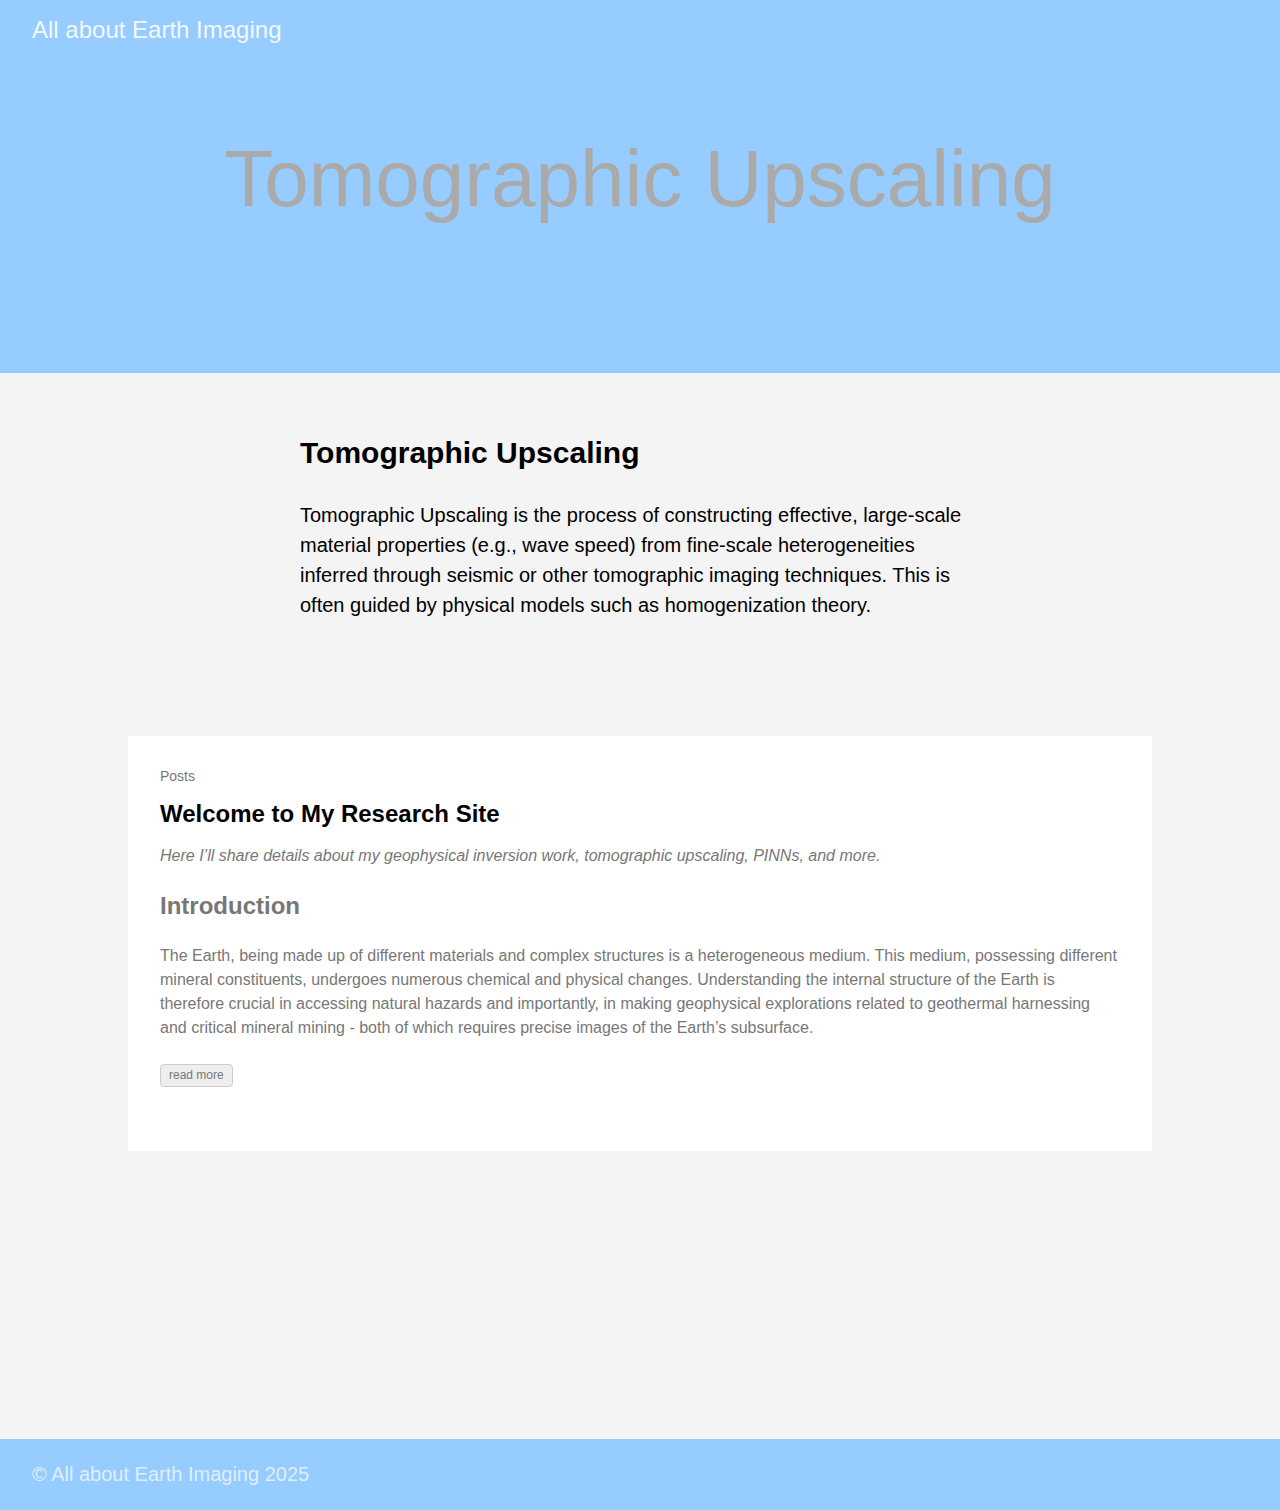
<file: tags/tomographic-upscaling/index.html>
<!DOCTYPE html>
<html lang="en-us">
  <head>
    <meta charset="utf-8">
    <meta http-equiv="X-UA-Compatible" content="IE=edge,chrome=1">
    
    <title>All about Earth Imaging</title>
    <meta name="viewport" content="width=device-width,minimum-scale=1">
    <meta name="description" content="The last theme you&#39;ll ever need. Maybe.">
    <meta name="generator" content="Hugo 0.147.7">
    
    
    
      <meta name="robots" content="index, follow">
    
    <meta name="author" content="bg-Mahmud Mukthar">
    

    
<link rel="stylesheet" href="/ananke/css/main.min.8d048772ae72ab11245a0e296d1f2a36d3e3dd376c6c867394d6cc659c68fc37.css" >




    


    
      

    

    
    
      <link href="/tags/tomographic-upscaling/index.xml" rel="alternate" type="application/rss+xml" title="All about Earth Imaging" />
      <link href="/tags/tomographic-upscaling/index.xml" rel="feed" type="application/rss+xml" title="All about Earth Imaging" />
      
    

    
      <link rel="canonical" href="https://example.org/tags/tomographic-upscaling/">
    

    <meta property="og:url" content="https://example.org/tags/tomographic-upscaling/">
  <meta property="og:site_name" content="All about Earth Imaging">
  <meta property="og:title" content="Tomographic Upscaling">
  <meta property="og:description" content="The last theme you&#39;ll ever need. Maybe.">
  <meta property="og:locale" content="en_us">
  <meta property="og:type" content="website">

  <meta itemprop="name" content="Tomographic Upscaling">
  <meta itemprop="description" content="The last theme you&#39;ll ever need. Maybe.">
  <meta itemprop="datePublished" content="2025-06-03T15:30:53+01:00">
  <meta itemprop="dateModified" content="2025-06-03T15:30:53+01:00">
  <meta name="twitter:card" content="summary">
  <meta name="twitter:title" content="Tomographic Upscaling">
  <meta name="twitter:description" content="The last theme you&#39;ll ever need. Maybe.">

      
    
	
  </head><body class="ma0 avenir bg-near-white production">

    

  <header>
    <div class="pb3-m pb6-l bg-light-blue">
      <nav class="pv3 ph3 ph4-ns" role="navigation">
  <div class="flex-l center items-center justify-between">
    <a href="/" class="f3 fw2 hover-white white-90 dib no-underline">
      
        All about Earth Imaging
      
    </a>
    <div class="flex-l items-center">
      

      
      <div class="ananke-socials"></div>

    </div>
  </div>
</nav>

      <div class="tc-l pv3 ph3 ph4-ns">
        <h1 class="f2 f-subheadline-l fw2 light-silver mb0 lh-title">
          Tomographic Upscaling
        </h1>
        
      </div>
    </div>
  </header>


    <main class="pb7" role="main">
      
  <article class="cf pa3 pa4-m pa4-l">
    <div class="measure-wide-l center f4 lh-copy nested-copy-line-height nested-links black">
	    <h2><strong>Tomographic Upscaling</strong></h2>
      <p>Tomographic Upscaling is the process of constructing effective, large-scale material properties 
	(e.g., wave speed) from fine-scale heterogeneities inferred through seismic or other tomographic 
	imaging techniques. This is often guided by physical models such as homogenization theory.</p>
    </div>
  </article>
  <div class="mw8 center">
    <section class="flex-ns mt5 flex-wrap justify-around">
      
        <div class="w-100 mb4 relative bg-white">
          <div class="w-100 mb4 nested-copy-line-height relative bg-white">
  <div class="mb3 pa4 gray overflow-hidden bg-white">
    <span class="f6 db">Posts</span>
    <h1 class="f3 near-black">
      <a href="/posts/welcome/" class="link black dim">
        Welcome to My Research Site
      </a>
    </h1>
    <div class="nested-links f5 lh-copy nested-copy-line-height">
      <p><em>Here I’ll share details about my geophysical inversion work, tomographic upscaling, PINNs, and more.</em></p>
<h2 id="introduction"><strong>Introduction</strong></h2>
<p>The Earth, being made up of different materials and complex structures is a heterogeneous medium. This medium, possessing different mineral constituents, undergoes numerous chemical and physical changes. Understanding the internal structure of the Earth is therefore crucial in accessing natural hazards and importantly, in making geophysical explorations related to geothermal harnessing and critical mineral mining - both of which requires precise images of the Earth&rsquo;s subsurface.</p>
    </div>
    <a href="/posts/welcome/" class="ba b--moon-gray bg-light-gray br2 color-inherit dib f7 hover-bg-moon-gray link mt2 ph2 pv1">read more</a>
  </div>
</div>

        </div>
      
    </section>
  </div>

    </main>
    <footer class="bg-light-blue bottom-0 w-100 pa3" role="contentinfo">
  <div class="flex justify-between">
  <a class="f4 fw4 hover-white white-70 dn dib-ns pv2 ph3 no-underline" href="https://example.org/" >
    &copy;  All about Earth Imaging 2025 
  </a>
    <div><div class="ananke-socials"></div>
</div>
  </div>
</footer>

  </body>
</html>
</file>
